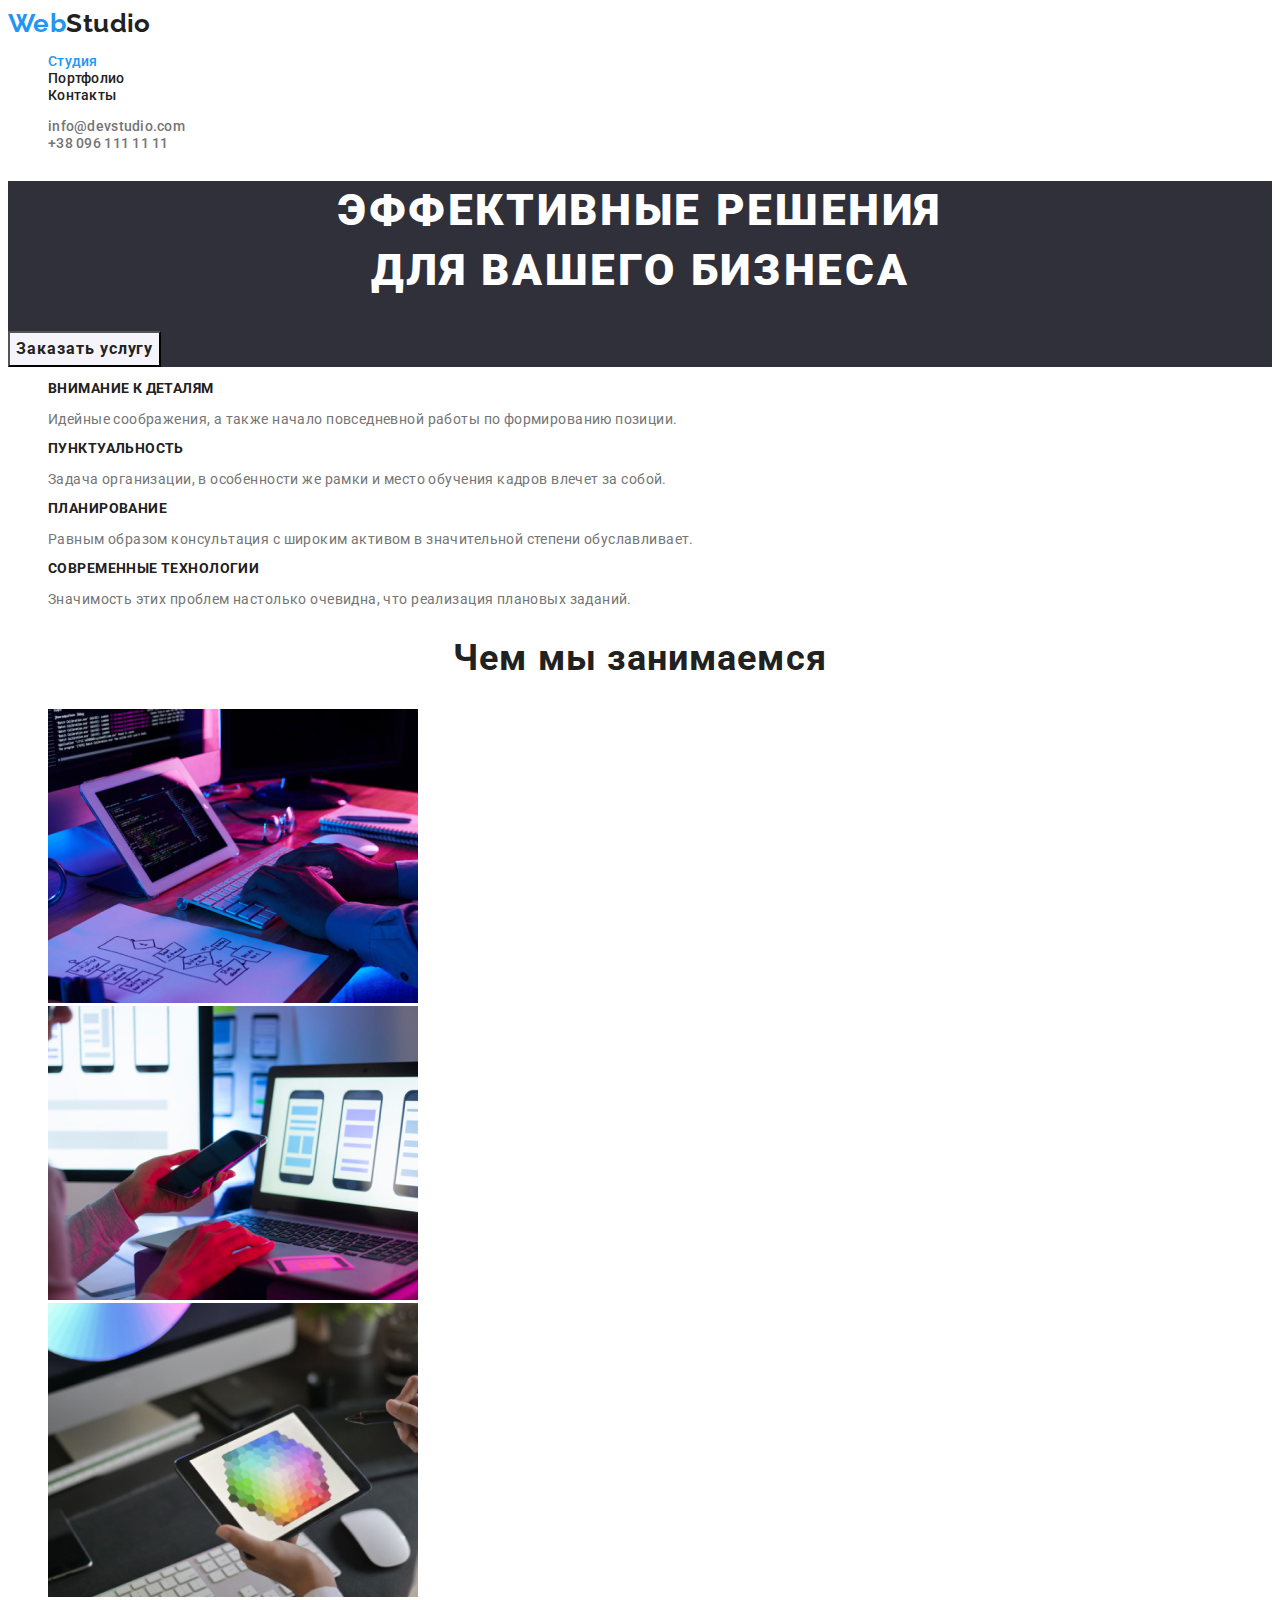
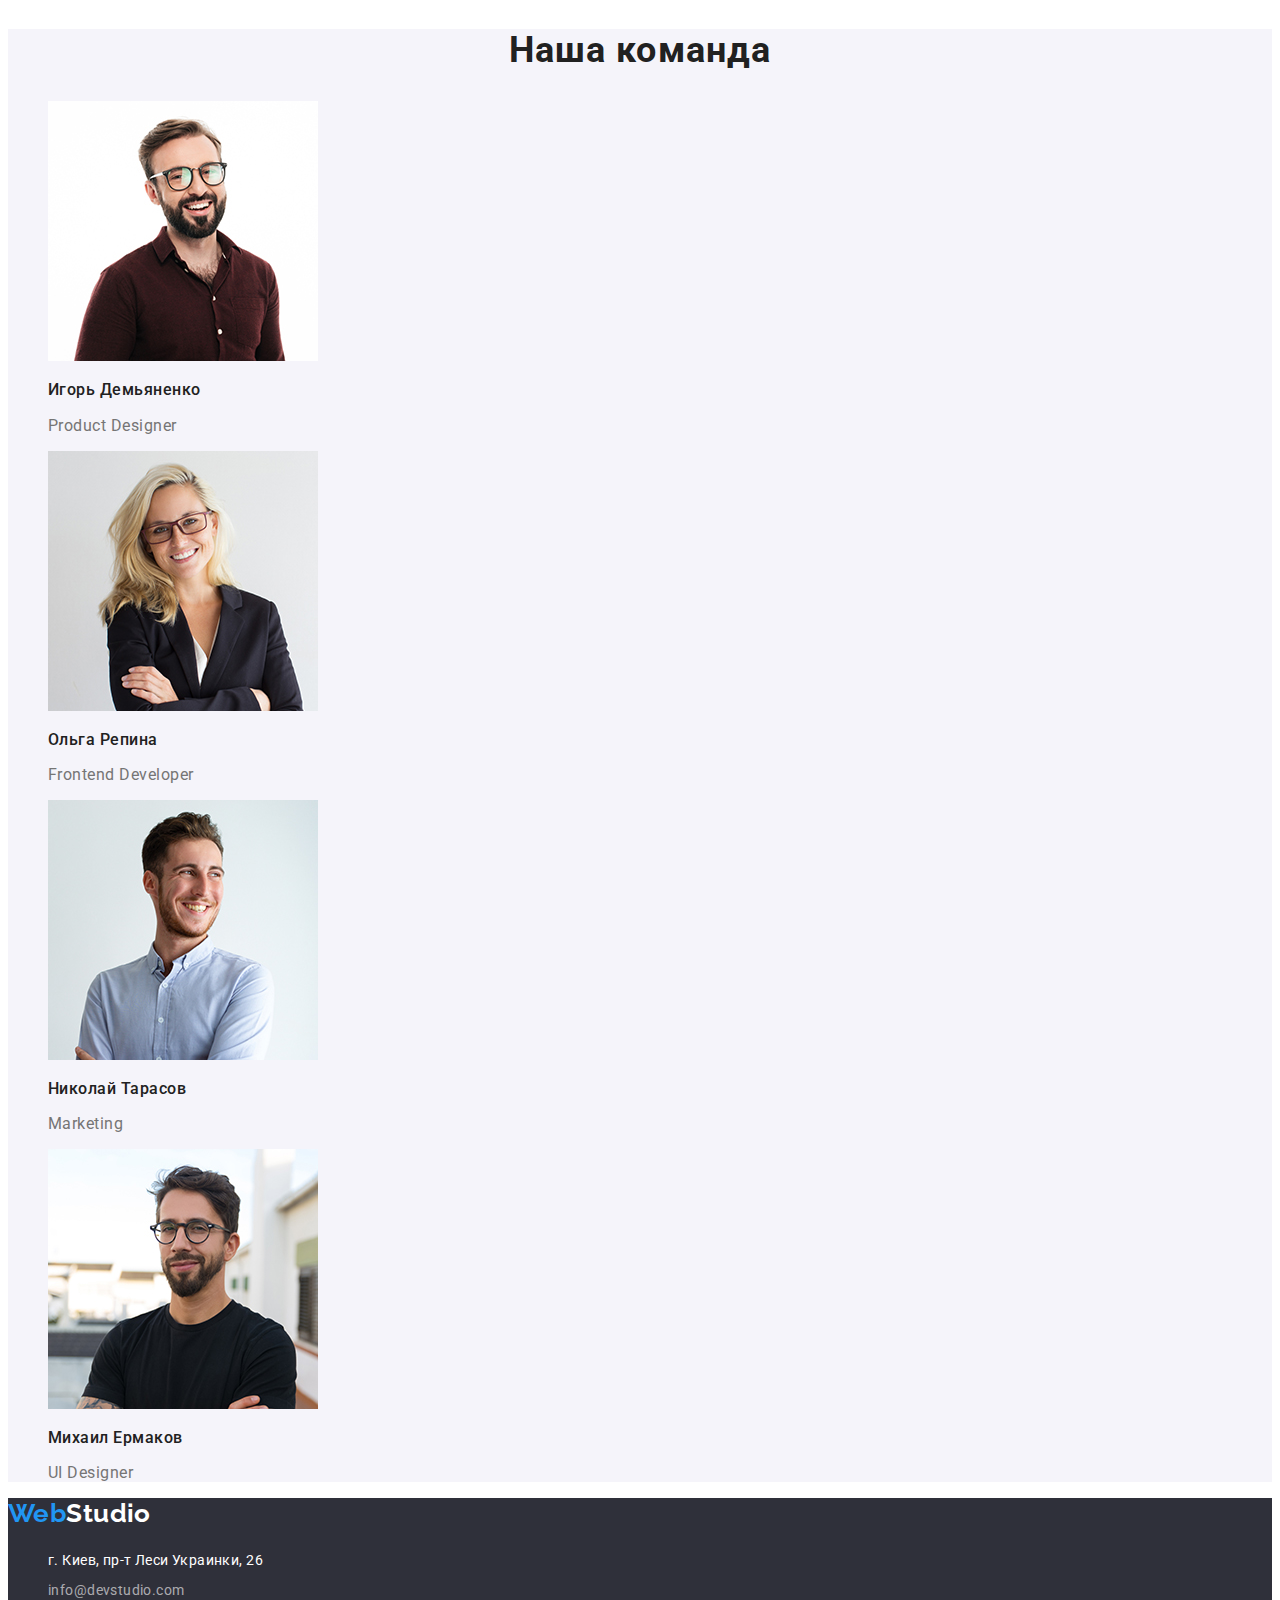
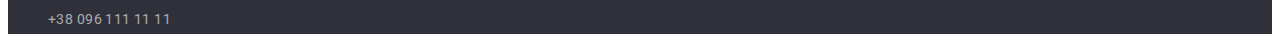
<file: index.html>
<!DOCTYPE html>
<html lang="ru">
  <head>
    <meta charset="UTF-8" />
    <meta http-equiv="X-UA-Compatible" content="IE=edge" />
    <meta name="viewport" content="width=device-width, initial-scale=1.0" />
    <title>WebStudio</title>
    <link rel="icon" href="./images/mini_logo.png" type="image/png" />
    <link rel="preconnect" href="https://fonts.googleapis.com" />
    <link rel="preconnect" href="https://fonts.gstatic.com" crossorigin />
    <link rel="preconnect" href="https://fonts.googleapis.com" />
    <link rel="preconnect" href="https://fonts.gstatic.com" crossorigin />
    <link
      href="https://fonts.googleapis.com/css2?family=Raleway:wght@700&family=Roboto:wght@400;500;700;900&display=swap"
      rel="stylesheet"
    />
    <link rel="stylesheet" href="./css/styles.css" />
  </head>
  <body class="body">
    <header>
      <nav>
        <a href="./" class="logo-web">Web<span class="logo-studio-header">Studio</span></a>

        <ul class="nav">
          <li>
            <a href="./" aria-current="true" class="nav-current">Студия</a>
          </li>
          <li>
            <a href="./portfolio.html" class="nav-link">Портфолио</a>
          </li>
          <li>
            <a href="" class="nav-link">Контакты</a>
          </li>
        </ul>
      </nav>
      <ul class="contacts">
        <li><a href="mailto:info@devstudio.com" class="contact-data">info@devstudio.com</a></li>
        <li><a href="tel:+380961111111" class="contact-data">+38 096 111 11 11</a></li>
      </ul>
    </header>

    <main>
      <!-- Hero -->
      <section class="hero">
        <h1 class="hero-text">
          Эффективные решения <br />
          для вашего бизнеса
        </h1>
        <button type="button" class="hero-button">Заказать услугу</button>
      </section>

      <!-- Advantages -->
      <section>
        <ul class="advantages">
          <li>
            <h3 class="advantages-titles">Внимание к деталям</h3>
            <p>Идейные соображения, а также начало повседневной работы по формированию позиции.</p>
          </li>
          <li>
            <h3 class="advantages-titles">Пунктуальность</h3>
            <p>
              Задача организации, в особенности же рамки и место обучения кадров влечет за собой.
            </p>
          </li>
          <li>
            <h3 class="advantages-titles">Планирование</h3>
            <p>
              Равным образом консультация с широким активом в значительной степени обуславливает.
            </p>
          </li>
          <li>
            <h3 class="advantages-titles">Современные технологии</h3>
            <p>Значимость этих проблем настолько очевидна, что реализация плановых заданий.</p>
          </li>
        </ul>
      </section>

      <!-- What we do -->
      <section>
        <h2 class="titles">Чем мы занимаемся</h2>
        <ul class="what-we-do">
          <li>
            <a href="">
              <img src="./images/img.jpg" alt="Вёрстка" width="370" />
            </a>
          </li>
          <li>
            <a href="">
              <img src="./images/img1.jpg" alt="Разработка под мобильные устройства" width="370" />
            </a>
          </li>
          <li>
            <a href="">
              <img src="./images/img2.jpg" alt="Выбор идеальной палитры" width="370" />
            </a>
          </li>
        </ul>
      </section>

      <!-- Employees -->
      <section class="employees">
        <h2 class="titles">Наша команда</h2>
        <ul class="employees-list">
          <li>
            <div>
              <img
                src="./images/employees/employee.jpg"
                alt="Дизайнер Игорь Демьяненко"
                width="270"
              />
            </div>
            <h3 class="names">Игорь Демьяненко</h3>
            <p class="position">Product Designer</p>
          </li>
          <li>
            <div>
              <img
                src="./images/employees/employee1.jpg"
                alt="Фронтенд разработчик Ольга Репина"
                width="270"
              />
            </div>
            <h3 class="names">Ольга Репина</h3>
            <p class="position">Frontend Developer</p>
          </li>
          <li>
            <div>
              <img
                src="./images/employees/employee2.jpg"
                alt="Маркетинг Николай Тарасов"
                width="270"
              />
            </div>
            <h3 class="names">Николай Тарасов</h3>
            <p class="position">Marketing</p>
          </li>
          <li>
            <div>
              <img
                src="./images/employees/employee3.jpg"
                alt="дизайнер пользовательского интерфейса Михаил Ермаков"
                width="270"
              />
            </div>
            <h3 class="names">Михаил Ермаков</h3>
            <p class="position">UI Designer</p>
          </li>
        </ul>
      </section>
    </main>

    <!-- Footer -->
    <footer class="footer">
      <a href="./" class="logo-web">Web<span class="logo-studio-footer">Studio</span></a>
      <address class="adress">
        <ul>
          <li>
            <a
              href="https://bit.ly/3pXMvUd"
              target="_blank"
              rel="noopener norefferer"
              class="adress-street"
              >г. Киев, пр-т Леси Украинки, 26</a
            >
          </li>
          <li>
            <a href="mailto:info@devstudio.com" class="adress-contact">info@devstudio.com</a>
          </li>
          <li>
            <a href="tel:+380961111111" class="adress-contact">+38 096 111 11 11</a>
          </li>
        </ul>
      </address>
    </footer>
  </body>
</html>
</file>
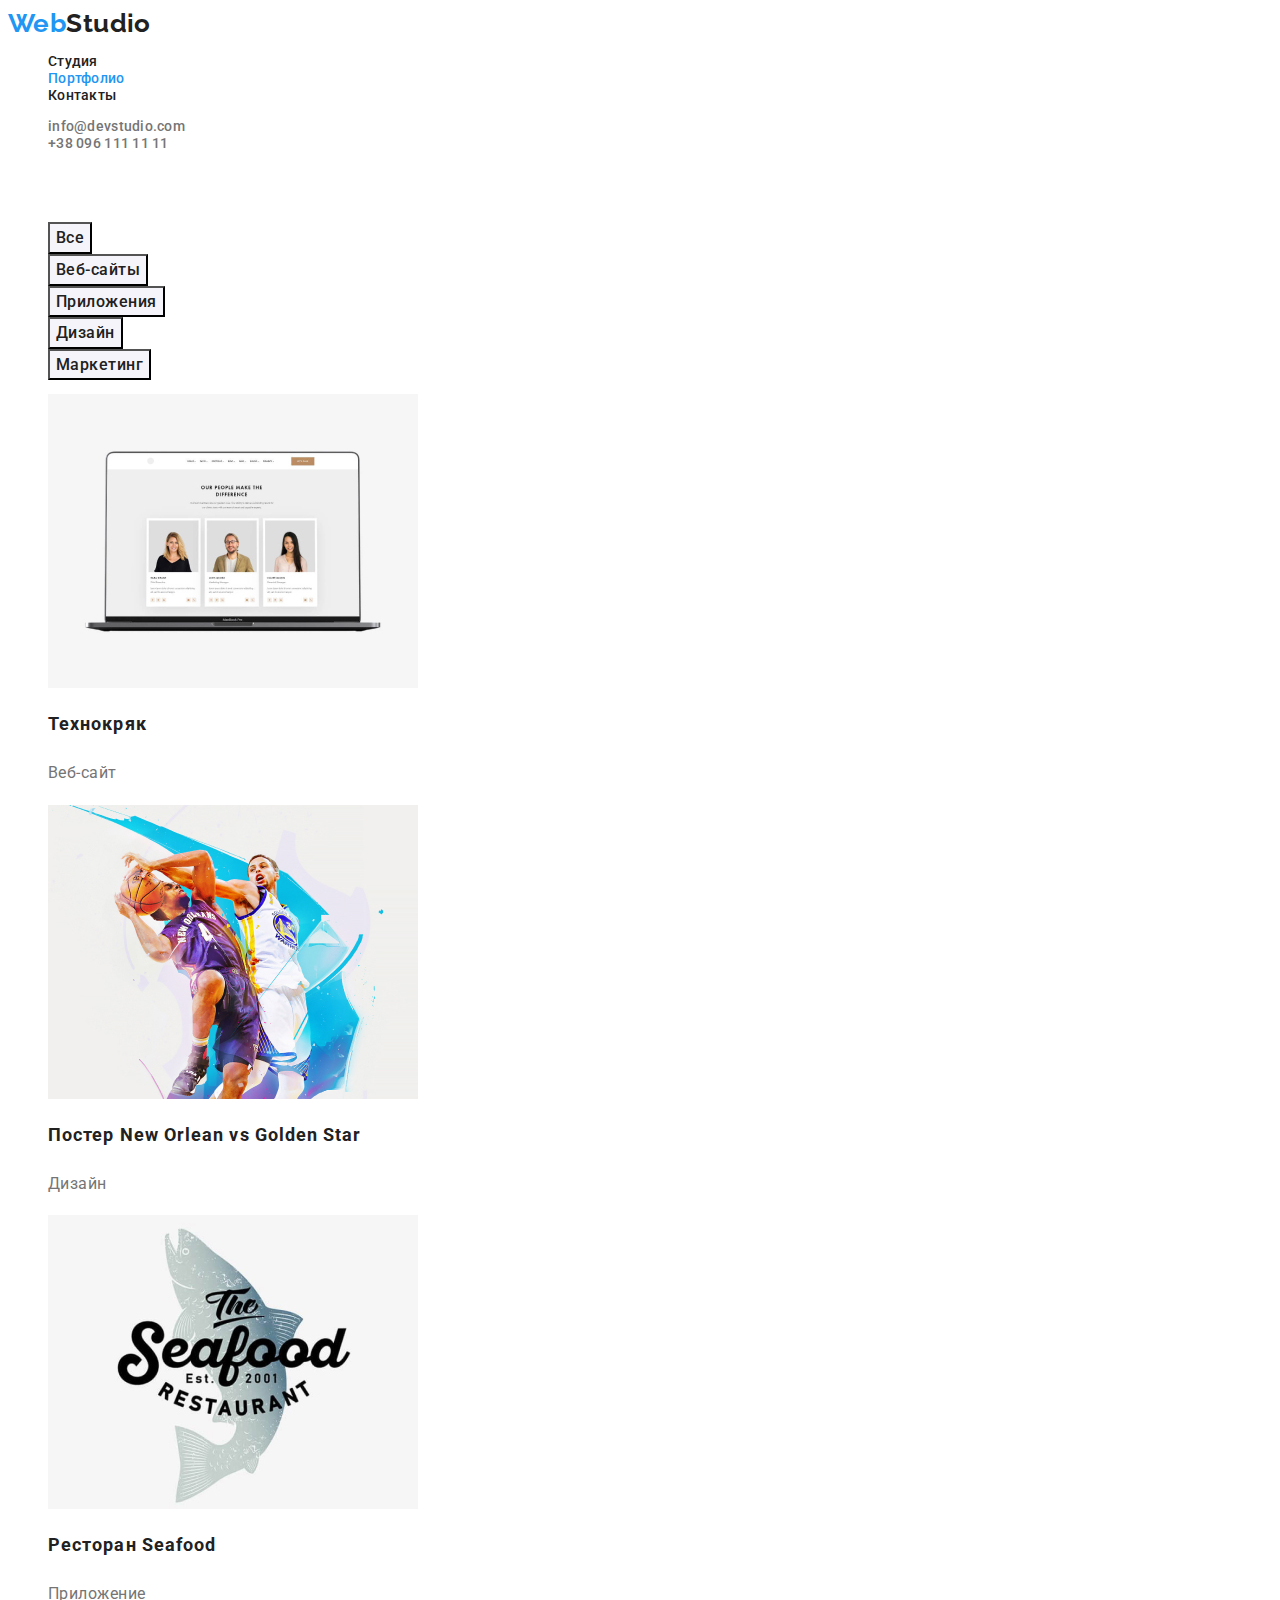
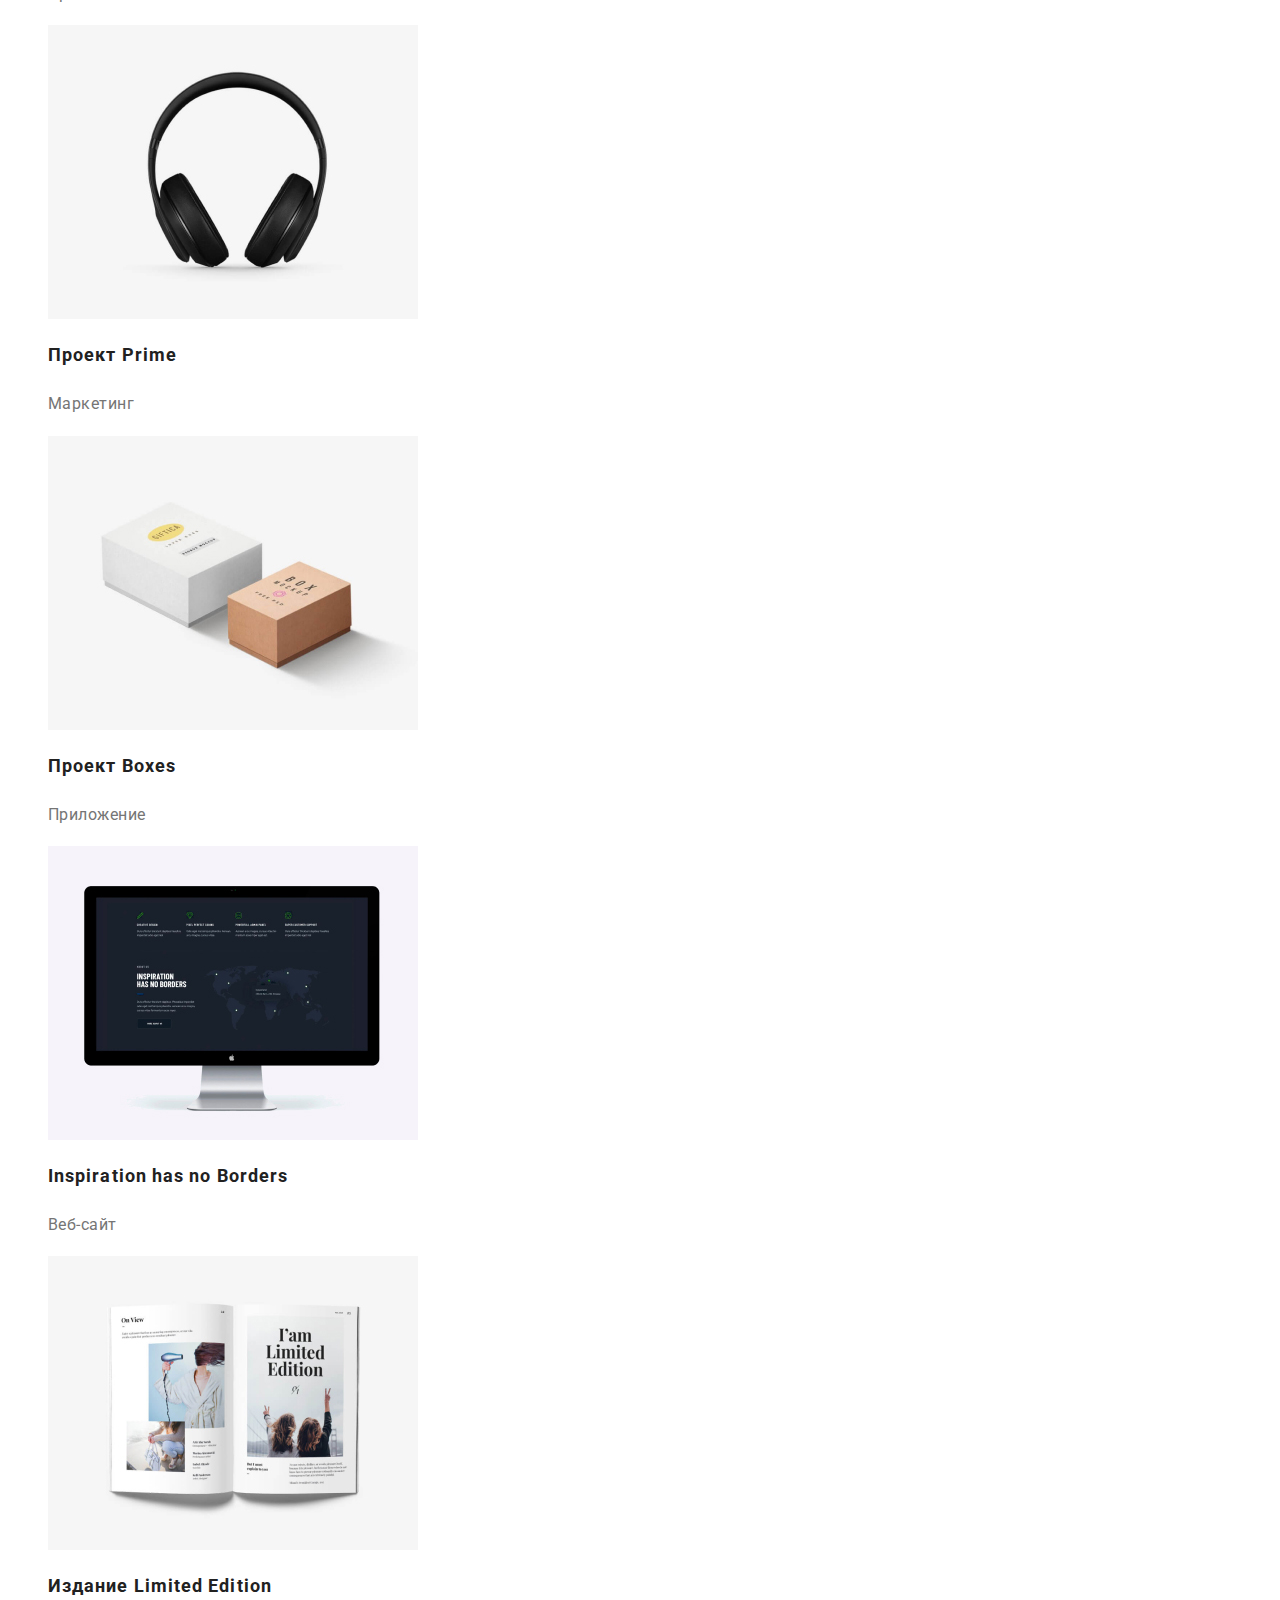
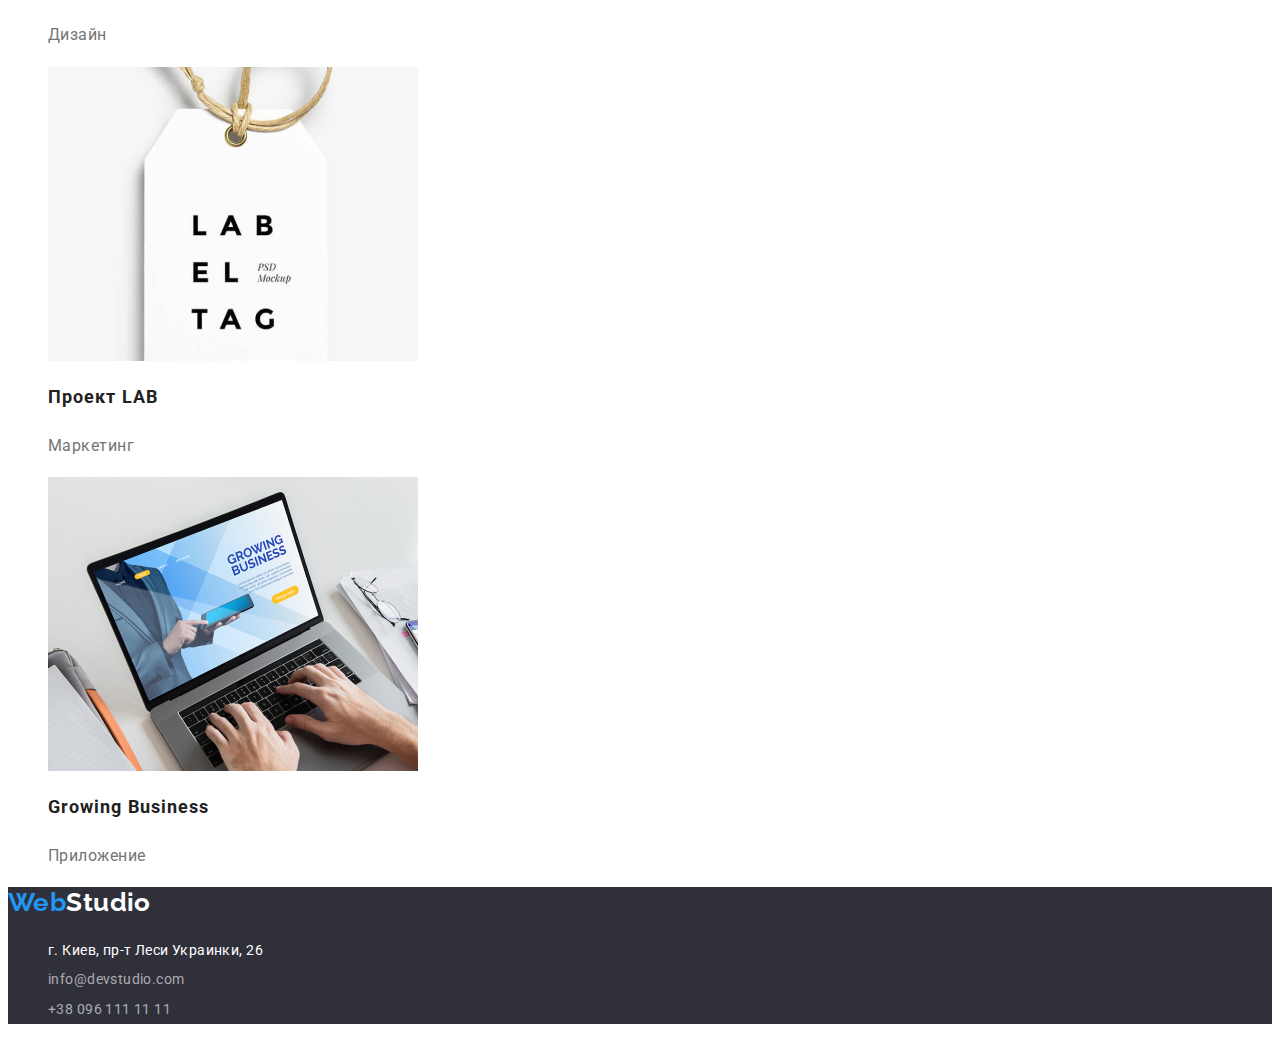
<file: portfolio.html>
<!DOCTYPE html>
<html lang="ru">
  <head>
    <meta charset="UTF-8" />
    <meta http-equiv="X-UA-Compatible" content="IE=edge" />
    <meta name="viewport" content="width=device-width, initial-scale=1.0" />
    <title>WebStudio</title>
    <link rel="icon" href="./images/mini_logo.png" type="image/png" />
    <link rel="preconnect" href="https://fonts.googleapis.com" />
    <link rel="preconnect" href="https://fonts.gstatic.com" crossorigin />
    <link
      href="https://fonts.googleapis.com/css2?family=Raleway:wght@700&family=Roboto:wght@400;500;700;900&display=swap"
      rel="stylesheet"
    />
    <link rel="stylesheet" href="./css/styles.css" />
  </head>
  <body class="body">
    <header>
      <nav>
        <a href="./" class="logo-web">Web<span class="logo-studio-header">Studio</span></a>

        <ul class="nav">
          <li>
            <a href="./index.html" class="nav-link">Студия</a>
          </li>
          <li>
            <a href="./portfolio.html" aria-current="true" class="nav-current">Портфолио</a>
          </li>
          <li>
            <a href="" class="nav-link">Контакты</a>
          </li>
        </ul>
      </nav>
      <ul class="contacts">
        <li><a href="mailto:info@devstudio.com" class="contact-data">info@devstudio.com</a></li>
        <li><a href="tel:+380961111111" class="contact-data">+38 096 111 11 11</a></li>
      </ul>
    </header>

    <!-- Portfolio -->
    <main>
      <section>
        <h1 class="title">Портфолио</h1>
        <div>
          <ul class="filter">
            <li><button type="button" class="button">Все</button></li>
            <li><button type="button" class="button">Веб-сайты</button></li>
            <li><button type="button" class="button">Приложения</button></li>
            <li><button type="button" class="button">Дизайн</button></li>
            <li><button type="button" class="button">Маркетинг</button></li>
          </ul>
        </div>
        <ul class="portfolio">
          <li>
            <a href="" class="portfolio-link">
              <img
                src="./images/portfolio/img-1.jpg"
                alt="Демонстрация вэб-сайта на лэптопе"
                width="370"
                height="294"
              />
              <h2 class="portfolio-name">Технокряк</h2>
              <p class="portfolio-type">Веб-сайт</p>
            </a>
          </li>
          <li>
            <a href="" class="portfolio-link">
              <img
                src="./images/portfolio/img-2.jpg"
                alt="Два баскетболиста в прыжке"
                width="370"
                height="294"
              />
              <h2 class="portfolio-name">Постер New Orlean vs Golden Star</h2>
              <p class="portfolio-type">Дизайн</p>
            </a>
          </li>
          <li>
            <a href="" class="portfolio-link">
              <img
                src="./images/portfolio/img-3.jpg"
                alt="Логотип: фактурная надпись на фоне векторного тунца"
                width="370"
                height="294"
              />
              <h2 class="portfolio-name">Ресторан Seafood</h2>
              <p class="portfolio-type">Приложение</p>
            </a>
          </li>
          <li>
            <a href="" class="portfolio-link">
              <img
                src="./images/portfolio/img-4.jpg"
                alt="Полноразмерные наушники"
                width="370"
                height="294"
              />
              <h2 class="portfolio-name">Проект Prime</h2>
              <p class="portfolio-type">Маркетинг</p>
            </a>
          </li>
          <li>
            <a href="" class="portfolio-link">
              <img
                src="./images/portfolio/img-5.jpg"
                alt="Белая и оранжевая коробочки лежат плашмя"
                width="370"
                height="294"
              />
              <h2 class="portfolio-name">Проект Boxes</h2>
              <p class="portfolio-type">Приложение</p>
            </a>
          </li>
          <li>
            <a href="" class="portfolio-link">
              <img
                src="./images/portfolio/img-6.jpg"
                alt="Вэб-сайт на экране iMac"
                width="370"
                height="294"
              />
              <h2 class="portfolio-name">Inspiration has no Borders</h2>
              <p class="portfolio-type">Веб-сайт</p>
            </a>
          </li>
          <li>
            <a href="" class="portfolio-link">
              <img
                src="./images/portfolio/img-7.jpg"
                alt="Разворот журнала"
                width="370"
                height="294"
              />
              <h2 class="portfolio-name">Издание Limited Edition</h2>
              <p class="portfolio-type">Дизайн</p>
            </a>
          </li>
          <li>
            <a href="" class="portfolio-link">
              <img
                src="./images/portfolio/img-8.jpg"
                alt="Бирка с надписью в минималистичном стиле"
                width="370"
                height="294"
              />
              <h2 class="portfolio-name">Проект LAB</h2>
              <p class="portfolio-type">Маркетинг</p>
            </a>
          </li>
          <li>
            <a href="" class="portfolio-link">
              <img
                src="./images/portfolio/img-9.jpg"
                alt="Демонстрация приложения на лэптопе"
                width="370"
                height="294"
              />
              <h2 class="portfolio-name">Growing Business</h2>
              <p class="portfolio-type">Приложение</p>
            </a>
          </li>
        </ul>
      </section>
    </main>

    <!-- Footer -->
    <footer class="footer">
      <a href="./" class="logo-web">Web<span class="logo-studio-footer">Studio</span></a>
      <address class="adress">
        <ul>
          <li>
            <a
              href="https://bit.ly/3pXMvUd"
              target="_blank"
              rel="noopener norefferer"
              class="adress-street"
              >г. Киев, пр-т Леси Украинки, 26</a
            >
          </li>
          <li>
            <a href="mailto:info@devstudio.com" class="adress-contact">info@devstudio.com</a>
          </li>
          <li>
            <a href="tel:+380961111111" class="adress-contact">+38 096 111 11 11</a>
          </li>
        </ul>
      </address>
    </footer>
  </body>
</html>
</file>
<file: css/styles.css>
:root {
    --primary-text-color: #212121;
    --secondary-text-color: #757575;
    --accent-color: #2196f3;
    --active-text-color: #ffffff;
    --bkg-button-color: #f5f4fa;
    --footer-contacts-color: rgba(255, 255, 255, 0.6);
}

.body {
    font-family: Roboto, sans-serif;
    background-color: #ffffff;
    color: var(--secondary-text-color);
        font-size: 14px;
        letter-spacing: 0.03em;
}

/* Logo */

.logo-web {
    color: #2196f3;
    font-family: 'raleway';
    text-decoration: none;
        font-weight: 700;
        font-size: 26px;
        line-height: 1.2;        
}

.logo-studio-header {
    color: #212121;
}

.logo-studio-footer {
    color: #ffffff;
}

/* Header */

ul {
    list-style: none;
}

.nav .nav-link {
    color: var(--primary-text-color);
    text-decoration: none;

        font-weight: 500;
        font-size: 14px;
        line-height: 1.14;
        letter-spacing: 0.02em;
}

.nav .nav-link:hover, .nav-link:focus {
    color: var(--accent-color);
}

.nav-current {
    color: var(--accent-color);
    text-decoration: none;
    font-weight: 500;
        font-size: 14px;
        line-height: 1.14;
        letter-spacing: 0.02em;
}

.contacts .contact-data {
    color: var(--secondary-text-color);
    text-decoration: none;
    font-weight: 500;
        font-size: 14px;
        line-height: 1.14;
        letter-spacing: 0.02em;
}

.contacts .contact-data:hover, .contact-data:focus {
color: var(--accent-color)
}

.title {
    visibility: hidden;
}

.list-header {
    color: var(--primary-text-color);
}

/* Footer */

.footer {
    background-color: #2f303a;
        font-size: 14px;
        line-height: 2.1;
        letter-spacing: 0.03em;
}

.adress, .adress-street {
    color: var(--active-text-color);
    text-decoration: none;
    font-style: normal
    }

.adress .adress-street:hover,
.adress .adress-street:focus,
.adress .adress-contact:hover,
.adress .adress-contact:focus {
    color: var(--accent-color);
}

.adress .adress-contact {
    color: var(--footer-contacts-color);
    text-decoration: none;
}


/* --INDEX-- */


.titles {
    color: var(--primary-text-color);
    font-weight: 700;
        font-size: 36px;
        line-height: 1.17;
        text-align: center;
        letter-spacing: 0.03em;
}

/* Hero */

.hero {
    background-color: #2f303a;;
}

.hero-text {
    color: var(--active-text-color);
    font-weight: 900;
        font-size: 44px;
        line-height: 1.36;
        text-align: center;
        letter-spacing: 0.06em;
        text-transform: uppercase;
}

.hero-button {
    color: var(--primary-text-color);
    background-color: var(--bkg-button-color);
    font-family: 'Roboto';
        font-weight: 700;
        font-size: 16px;
        line-height: 1.9;
        letter-spacing: 0.06em;
    cursor: pointer
}

/* Advantages */

.advantages-titles {
    color: var(--primary-text-color);
    font-weight: 700;
        font-size: 14px;
        line-height: 1.14;
        letter-spacing: 0.03em;
        text-transform: uppercase;
}

/* Employees */

.employees {
    background-color: #f5f4fa;
}

.names {
    color: var(--primary-text-color);
    font-weight: 500;
        font-size: 16px;
        line-height: 1.19;
        /* text-align: center; */
        letter-spacing: 0.03em;
}

.position {
    color: var(--secondary-text-color);
        font-size: 16px;
        line-height: 1.19;
        /* text-align: center; */
        letter-spacing: 0.03em;
}


/* --PORTFOLIO-- */


/* Filter */

.button {
    color: var(--primary-text-color);
    background-color: var(--bkg-button-color);
    font-family: 'Roboto';
    font-weight: 500;
        font-size: 16px;
        line-height: 1.6;
        letter-spacing: 0.03em;
    cursor: pointer
}

.button:hover, 
.button:focus, 
.hero-button:hover,
.hero-button:focus {
    color: var(--active-text-color);
    background-color: var(--accent-color);
}

/* Portfolio main */


.portfolio-link {
    color: var(--primary-text-color);
    text-decoration: none;
}

.portfolio-name {
    font-weight: 700;
    font-size: 18px;
    line-height: 2;
    letter-spacing: 0.06em;
}

.portfolio-type {
    font-weight: 400;
    font-size: 16px;
    line-height: 1.9;
    letter-spacing: 0.03em;
    color: #757575;
}
</file>
